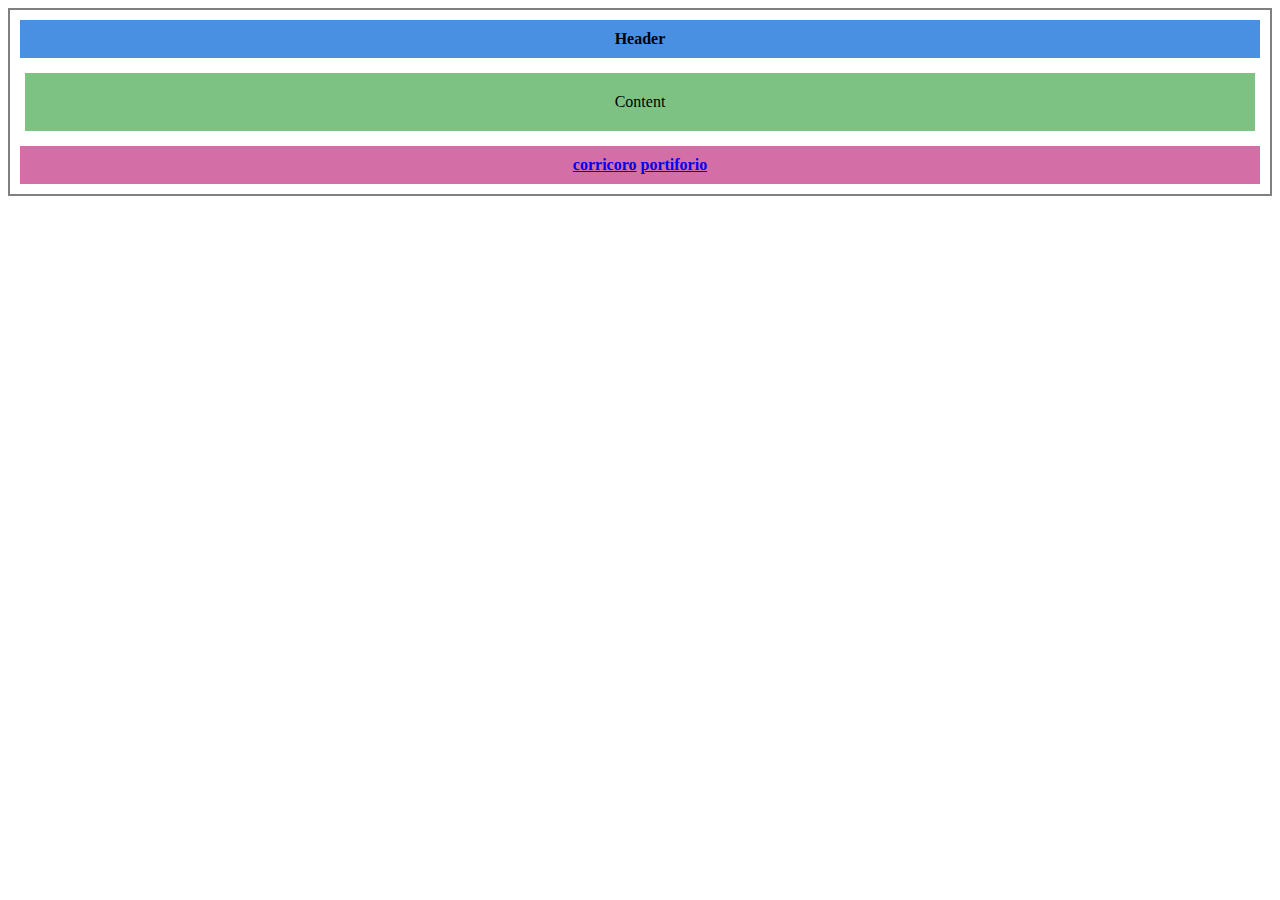
<file: index.html>
<!DOCTYPE html>
<html lang="pt-br">

<head>
    <meta charset="UTF-8">
    <meta name="viewport" content="width=device-width, initial-scale=1.0">
    <link rel="stylesheet" href="style.css">
</head>
<body>
  <div class="container">
    <header>Header</header>
    <main class="content-area">
      <section class="content">Content</section>
    </main>
    <footer>
      <a href="/coriculo/">corricoro</a>
      <a href="/portifolio/">portiforio</a>
    </footer>
  </div>
</body>

</html>
</file>
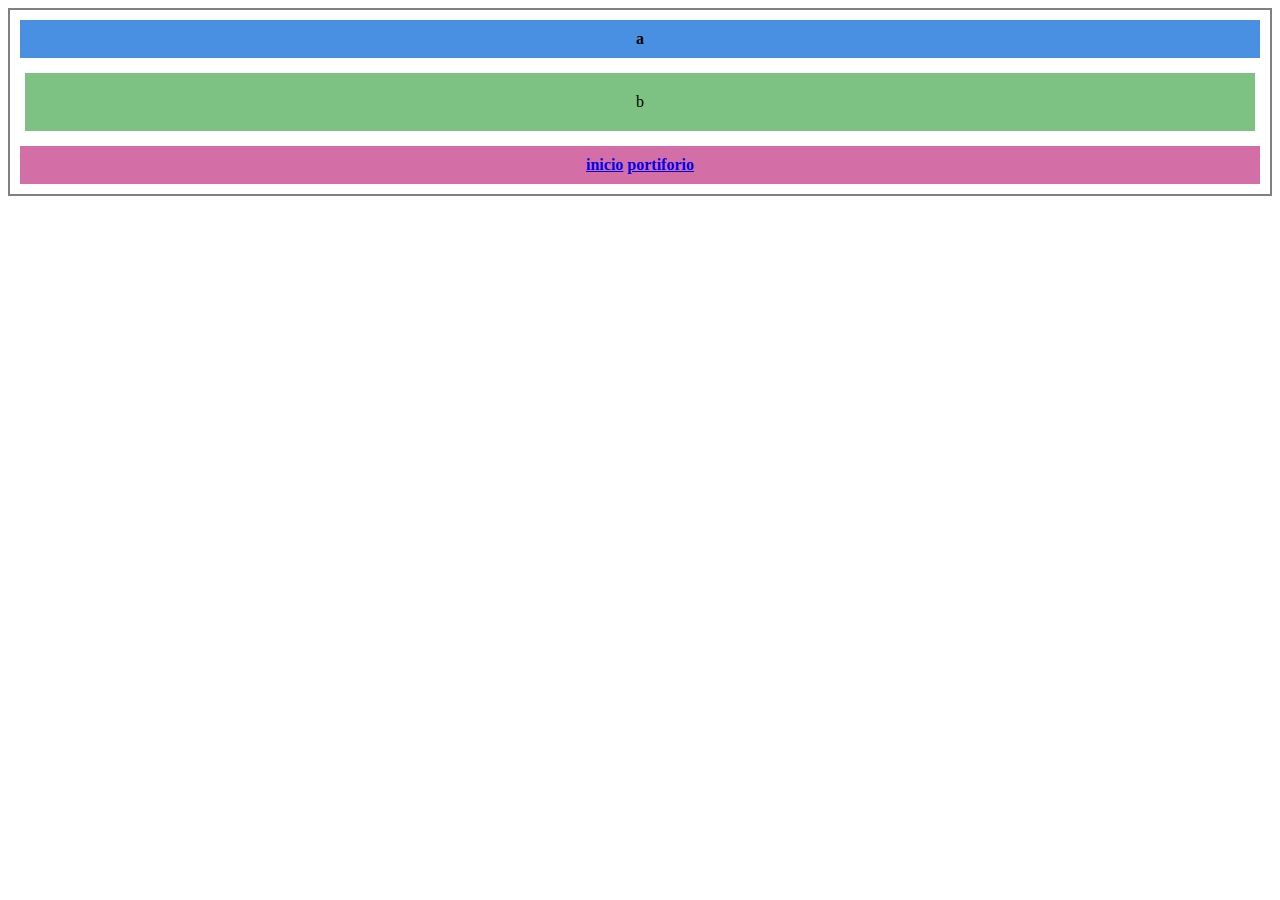
<file: coriculo/index.html>
<!DOCTYPE html>
<html lang="pt-br">

<head>
    <meta charset="UTF-8">
    <meta name="viewport" content="width=device-width, initial-scale=1.0">
    <link rel="stylesheet" href="style.css">
</head>
<body>
  <div class="container">
    <header>a</header>
    <main class="content-area">
      <section class="content">b</section>
    </main>
    <footer>
      <a href="/">inicio</a>
      <a href="/portifolio/">portiforio</a>
    </footer>
  </div>
</body>

</html>
</file>
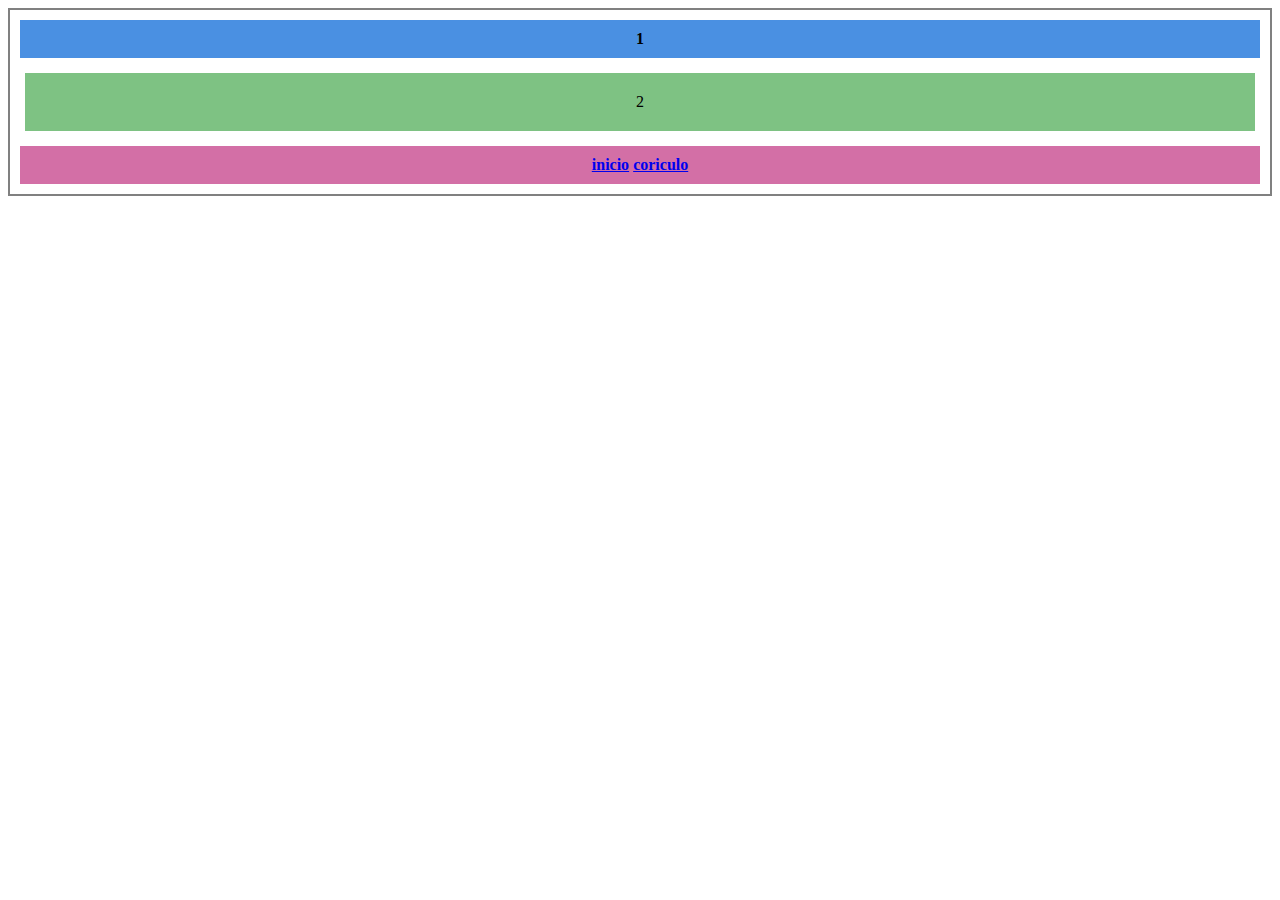
<file: portifolio/index.html>
<!DOCTYPE html>
<html lang="pt-br">

<head>
    <meta charset="UTF-8">
    <meta name="viewport" content="width=device-width, initial-scale=1.0">
    <link rel="stylesheet" href="style.css">
</head>
<body>
  <div class="container">
    <header>1</header>
    <main class="content-area">
      <section class="content">2</section>
    </main>
    <footer>
        <a href="/">inicio</a>
      <a href="/coriculo/">coriculo</a>
    </footer>
  </div>
</body>

</html>
</file>
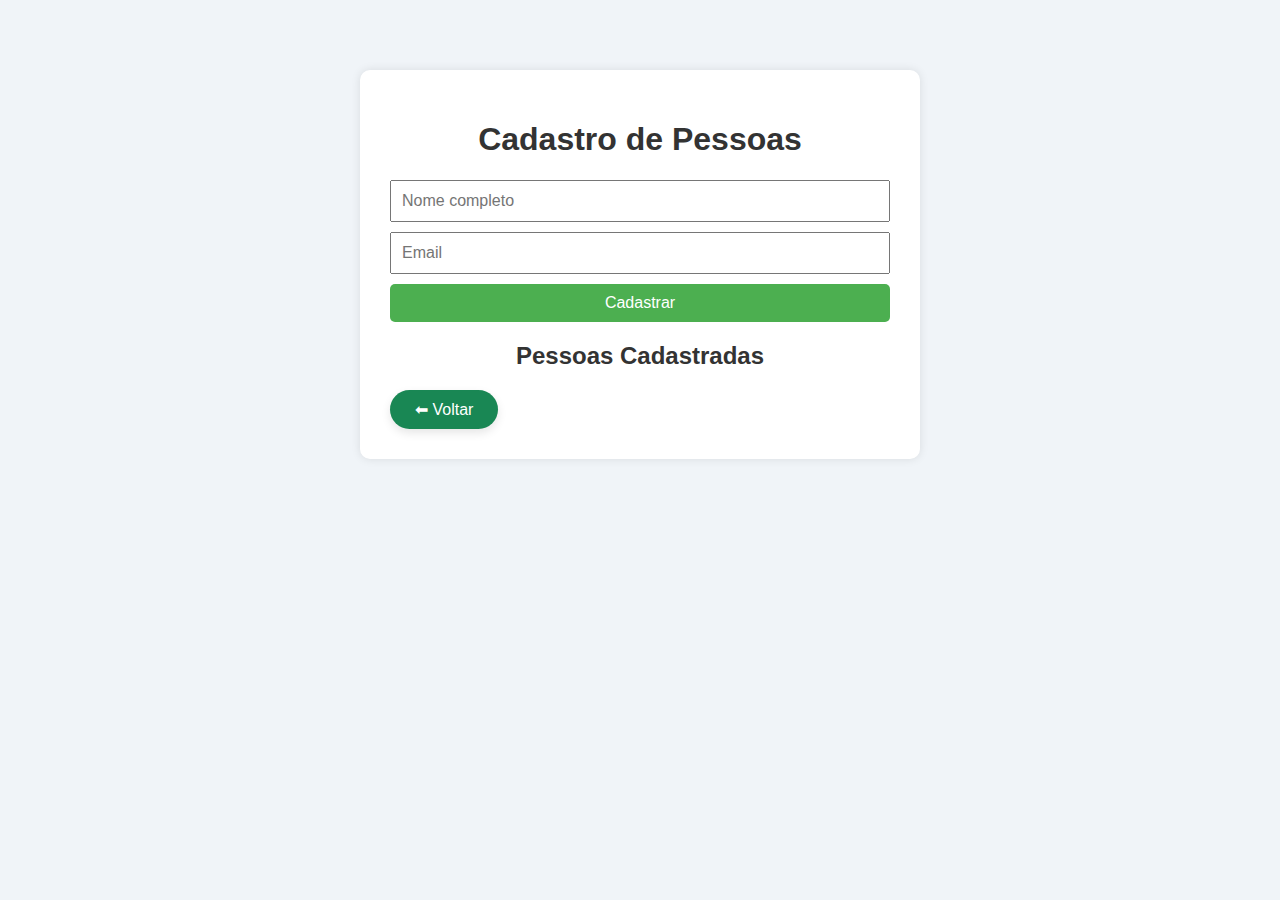
<file: SistemadeCadastro/index.html>
<!DOCTYPE html>
<html lang="pt-BR">
<head>
  <meta charset="UTF-8" />
  <meta name="viewport" content="width=device-width, initial-scale=1.0"/>
  <title>Sistema de Cadastro</title>
  <link rel="stylesheet" href="style.css" />
</head>
<body>
  <div class="container">
    <h1>Cadastro de Pessoas</h1>

    <form id="formCadastro">
      <input type="text" id="nome" placeholder="Nome completo" required />
      <input type="email" id="email" placeholder="Email" required />
      <button type="submit">Cadastrar</button>
    </form>

    <h2>Pessoas Cadastradas</h2>
    <ul id="listaPessoas"></ul>
<a href="../portfolio.html" class="btn-voltar">⬅ Voltar</a>

<style>
  .btn-voltar {
    display: inline-block;
    background-color: #198754; /* verde Bootstrap */
    color: white;
    text-decoration: none;
    padding: 10px 25px;
    border-radius: 30px;
    font-size: 16px;
    font-weight: 500;
    box-shadow: 0 4px 10px rgba(0,0,0,0.1);
    transition: all 0.3s ease;
  }

  .btn-voltar:hover {
    background-color: #157347;
    transform: scale(1.05);
    color: white;
    text-decoration: none;
  }
</style>

<script src="script.js"></script>
</body>
</html>
</file>
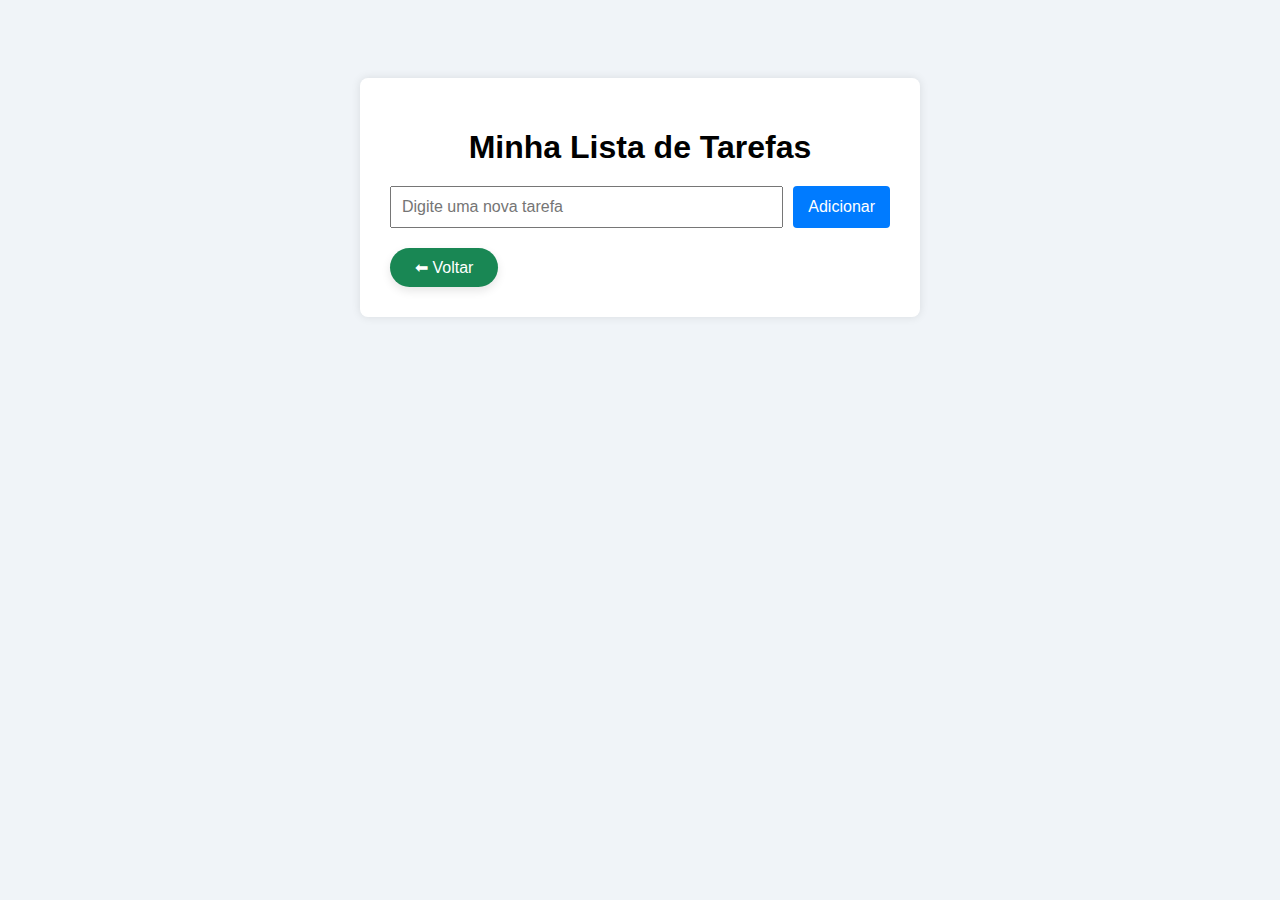
<file: To-DoList/index.html>
<!DOCTYPE html>
<html lang="pt-BR">
<head>
  <meta charset="UTF-8">
  <meta name="viewport" content="width=device-width, initial-scale=1.0">
  <title>To-Do List</title>
  <link rel="stylesheet" href="style.css">
</head>
<body>
  <div class="container">
    <h1>Minha Lista de Tarefas</h1>
    <form id="todo-form">
      <input type="text" id="task-input" placeholder="Digite uma nova tarefa" required>
      <button type="submit">Adicionar</button>
    </form>
    <ul id="task-list"></ul>
    <a href="../portfolio.html" class="btn-voltar">⬅ Voltar</a>

<style>
  .btn-voltar {
    display: inline-block;
    background-color: #198754; /* verde Bootstrap */
    color: white;
    text-decoration: none;
    padding: 10px 25px;
    border-radius: 30px;
    font-size: 16px;
    font-weight: 500;
    box-shadow: 0 4px 10px rgba(0,0,0,0.1);
    transition: all 0.3s ease;
  }

  .btn-voltar:hover {
    background-color: #157347;
    transform: scale(1.05);
    color: white;
    text-decoration: none;
  }
</style>

<script src="script.js"></script>
  </div>

  <script src="script.js"></script>
</body>
</html>
</file>
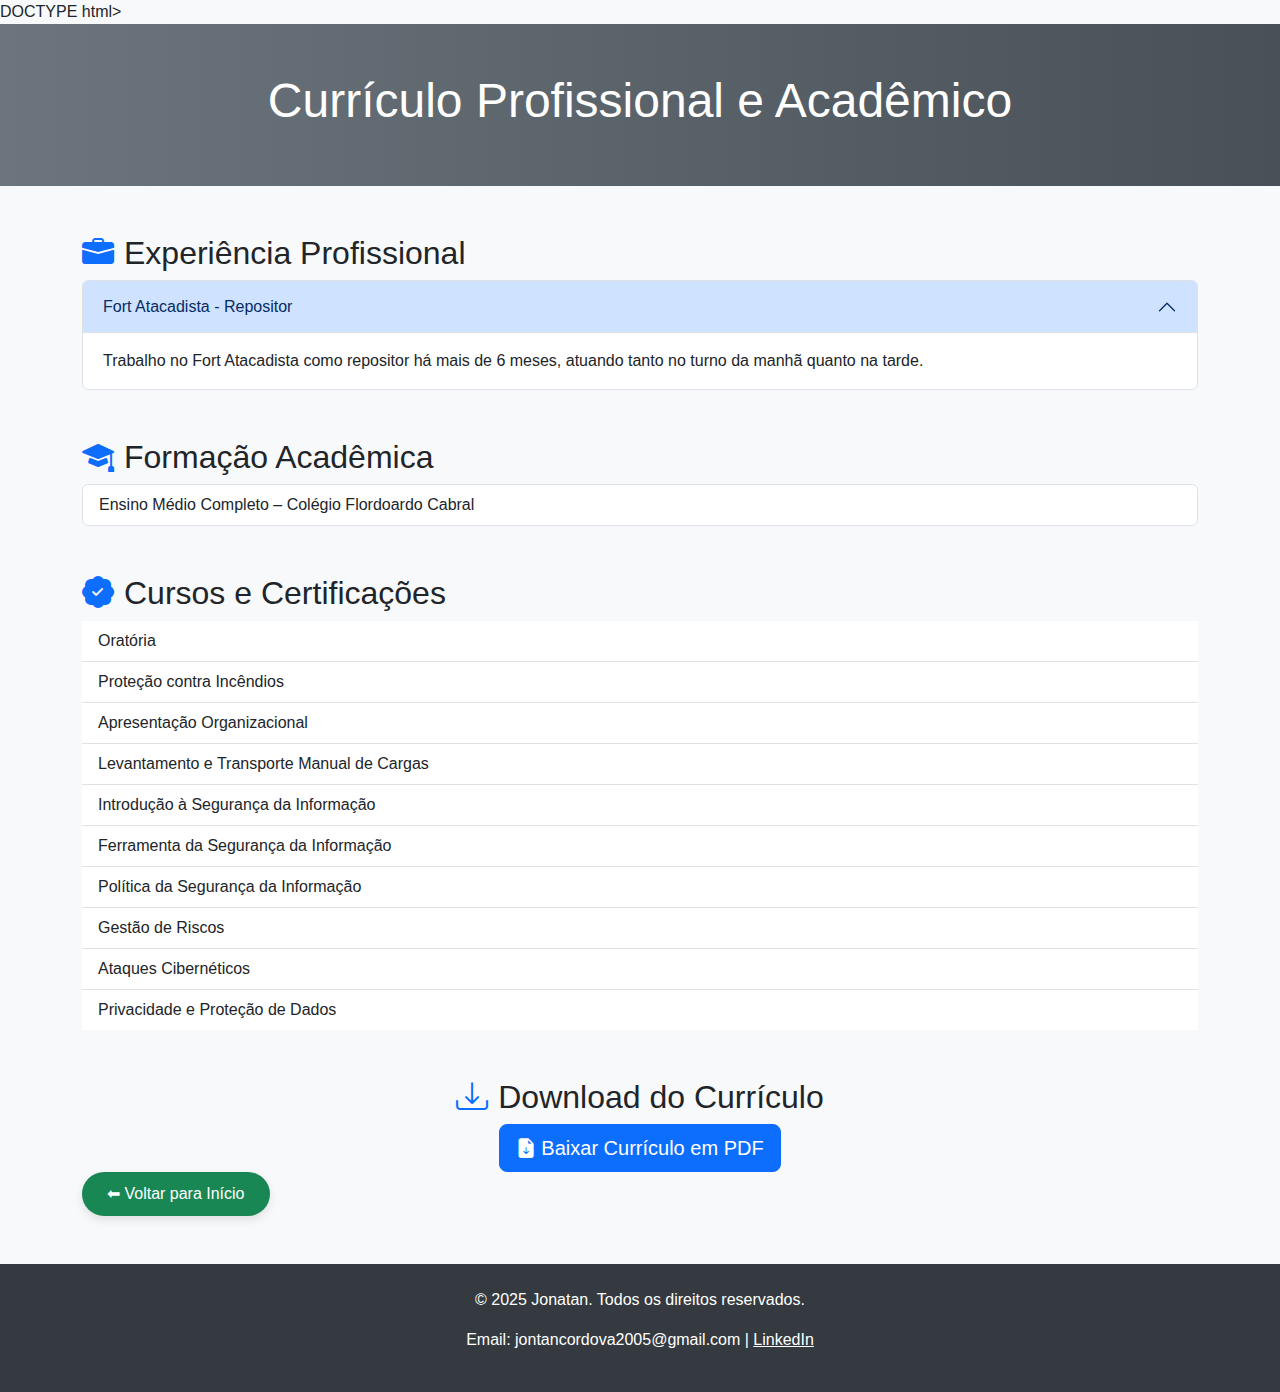
<file: curriculum.html>
DOCTYPE html>
<html lang="pt-BR">
<head>
  <meta charset="UTF-8" />
  <meta name="viewport" content="width=device-width, initial-scale=1" />
  <title>Currículo - Jonatan</title>
  <link href="https://cdn.jsdelivr.net/npm/bootstrap@5.3.3/dist/css/bootstrap.min.css" rel="stylesheet" />
  <link href="https://cdn.jsdelivr.net/npm/bootstrap-icons@1.10.5/font/bootstrap-icons.css" rel="stylesheet" />
  <style>
    body {
      background-color: #f8f9fa;
      font-family: 'Segoe UI', sans-serif;
    }

    header {
      background: linear-gradient(to right, #6c757d, #495057);
    }

    section h2 i {
      margin-right: 10px;
      color: #0d6efd;
    }

    .accordion-button {
      background-color: #e9ecef;
    }

    footer {
      background-color: #343a40;
    }

    .btn i {
      margin-right: 5px;
    }
  </style>
</head>
<body>

  <header class="text-white text-center py-5">
    <h1 class="display-5">Currículo Profissional e Acadêmico</h1>
  </header>

  <main class="container my-5">

    <!-- Experiência Profissional -->
    <section>
      <h2><i class="bi bi-briefcase-fill"></i>Experiência Profissional</h2>
      <div class="accordion" id="experienciaAccordion">
        <div class="accordion-item">
          <h2 class="accordion-header" id="exp1">
            <button class="accordion-button" type="button" data-bs-toggle="collapse" data-bs-target="#exp1Content" aria-expanded="true" aria-controls="exp1Content">
              Fort Atacadista - Repositor
            </button>
          </h2>
          <div id="exp1Content" class="accordion-collapse collapse show" aria-labelledby="exp1" data-bs-parent="#experienciaAccordion">
            <div class="accordion-body">
              Trabalho no Fort Atacadista como repositor há mais de 6 meses, atuando tanto no turno da manhã quanto na tarde.
            </div>
          </div>
        </div>
      </div>
    </section>

    <!-- Formação Acadêmica -->
    <section class="mt-5">
      <h2><i class="bi bi-mortarboard-fill"></i>Formação Acadêmica</h2>
      <ul class="list-group">
        <li class="list-group-item">Ensino Médio Completo – Colégio Flordoardo Cabral</li>
      </ul>
    </section>

    <!-- Cursos e Certificações -->
    <section class="mt-5">
      <h2><i class="bi bi-patch-check-fill"></i>Cursos e Certificações</h2>
      <ul class="list-group list-group-flush">
        <li class="list-group-item">Oratória</li>
        <li class="list-group-item">Proteção contra Incêndios</li>
        <li class="list-group-item">Apresentação Organizacional</li>
        <li class="list-group-item">Levantamento e Transporte Manual de Cargas</li>
        <li class="list-group-item">Introdução à Segurança da Informação</li>
        <li class="list-group-item">Ferramenta da Segurança da Informação</li>
        <li class="list-group-item">Política da Segurança da Informação</li>
        <li class="list-group-item">Gestão de Riscos</li>
        <li class="list-group-item">Ataques Cibernéticos</li>
        <li class="list-group-item">Privacidade e Proteção de Dados</li>
      </ul>
    </section>

    <!-- Download do Currículo -->
    <section class="mt-5 text-center">
      <h2><i class="bi bi-download"></i>Download do Currículo</h2>
      <a href="pdf/curriculo.pdf" class="btn btn-primary btn-lg" download="MeuCurriculo2025.pdf">
        <i class="bi bi-file-earmark-arrow-down-fill"></i>Baixar Currículo em PDF
      </a>
    </section><a href="index.html" class="btn-voltar">⬅ Voltar para Início</a>

<style>
  .btn-voltar {
    display: inline-block;
    background-color: #198754; /* verde Bootstrap */
    color: white;
    text-decoration: none;
    padding: 10px 25px;
    border-radius: 30px;
    font-size: 16px;
    font-weight: 500;
    box-shadow: 0 4px 10px rgba(0,0,0,0.1);
    transition: all 0.3s ease;
  }

  .btn-voltar:hover {
    background-color: #157347;
    transform: scale(1.05);
    color: white;
    text-decoration: none;
  }
</style>
</main>

  <footer class="text-white text-center py-4">
    <p>&copy; 2025 Jonatan. Todos os direitos reservados.</p>
    <p>Email: jontancordova2005@gmail.com | <a href="https://linkedin.com/in/seuperfil" class="text-white text-decoration-underline">LinkedIn</a></p>
  </footer>

  <script src="https://cdn.jsdelivr.net/npm/bootstrap@5.3.3/dist/js/bootstrap.bundle.min.js"></script>
</body>
</html>
</file>
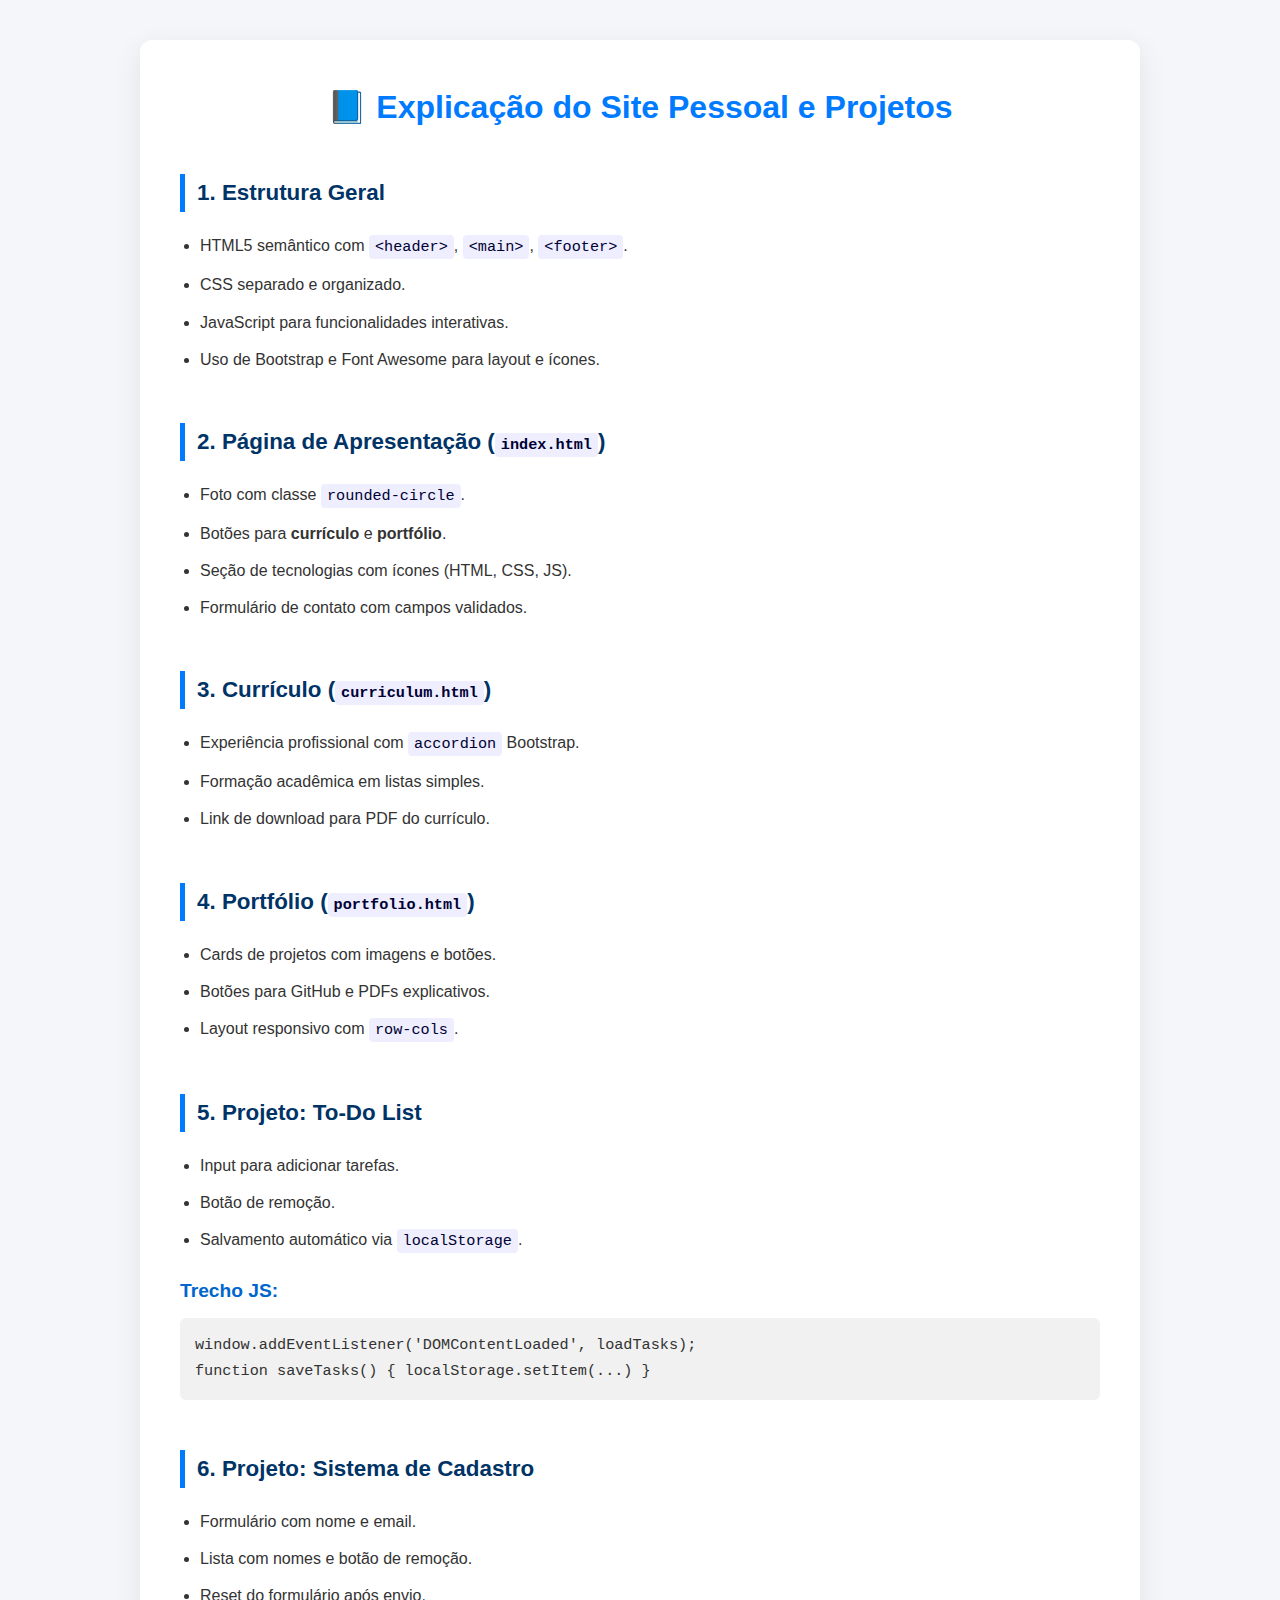
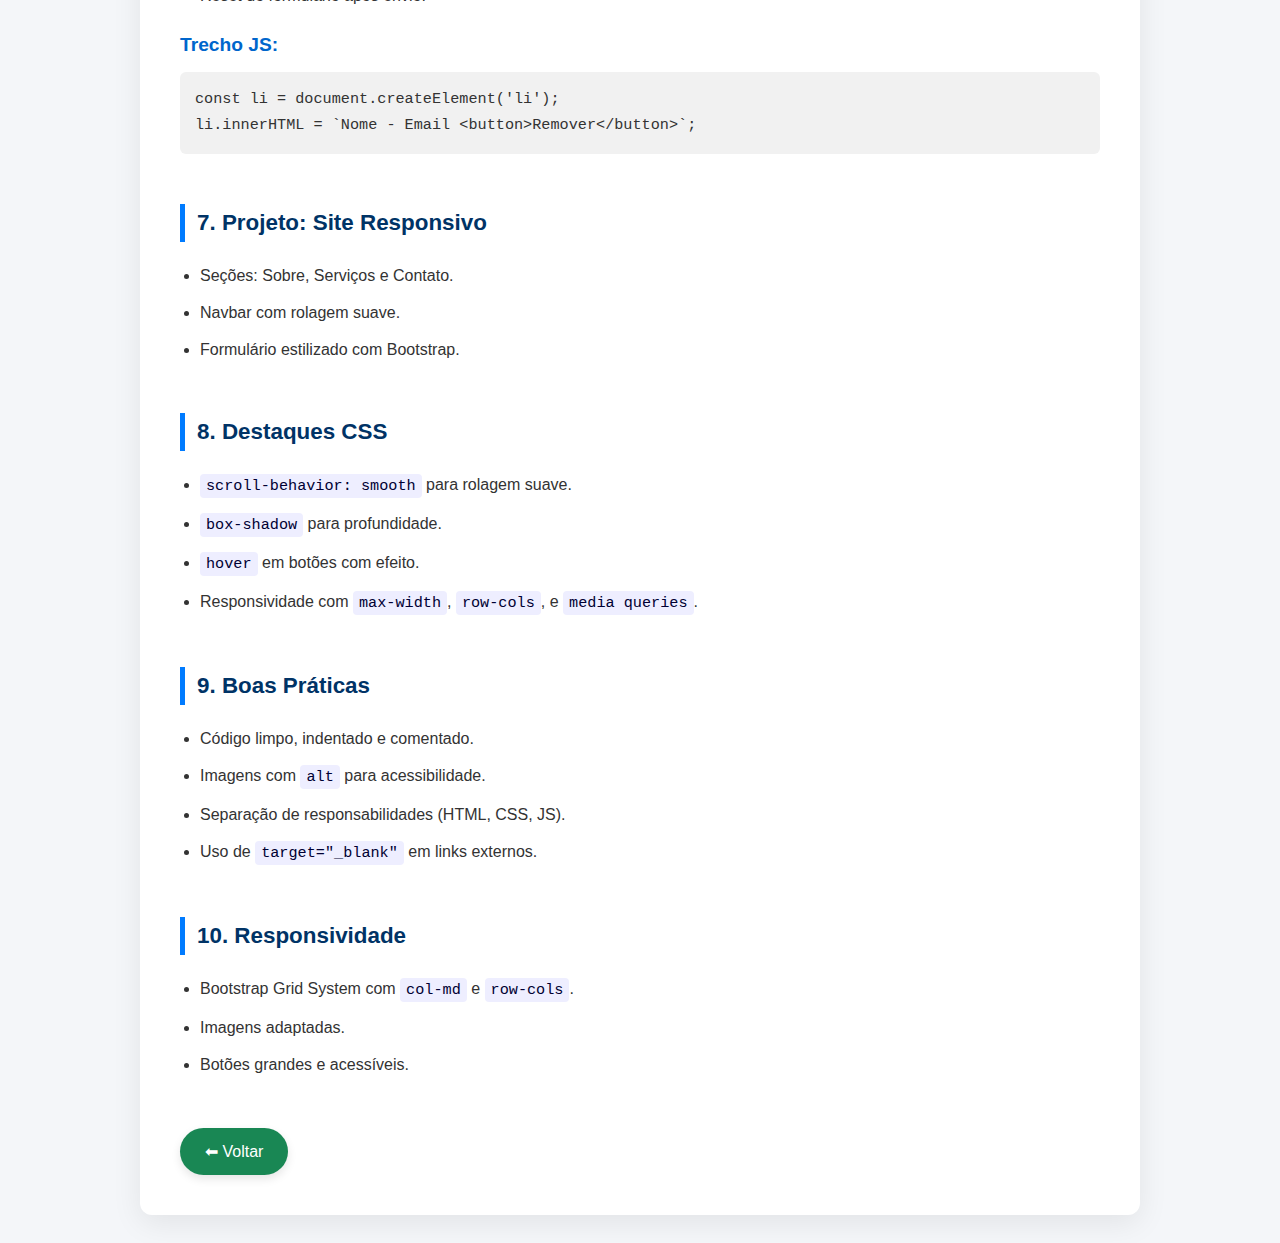
<file: explicacao.html>
<!DOCTYPE html>
<html lang="pt-BR">
<head>
  <meta charset="UTF-8">
  <title>Explicação do Site Pessoal - Jonatan Cordova</title>
  <meta name="viewport" content="width=device-width, initial-scale=1.0">
  <style>
    /* Reset */
    * {
      box-sizing: border-box;
      margin: 0;
      padding: 0;
    }

    body {
      font-family: 'Segoe UI', Tahoma, Geneva, Verdana, sans-serif;
      line-height: 1.7;
      background-color: #f4f6f9;
      color: #333;
      padding: 40px 20px;
    }

    .container {
      max-width: 1000px;
      margin: auto;
      background: #ffffff;
      padding: 40px;
      border-radius: 12px;
      box-shadow: 0 8px 30px rgba(0, 0, 0, 0.08);
    }

    h1 {
      text-align: center;
      font-size: 2rem;
      color: #007bff;
      margin-bottom: 30px;
    }

    h2 {
      font-size: 1.4rem;
      color: #003366;
      border-left: 5px solid #007bff;
      padding-left: 12px;
      margin-top: 40px;
      margin-bottom: 20px;
    }

    h3 {
      font-size: 1.2rem;
      color: #0066cc;
      margin-top: 20px;
      margin-bottom: 10px;
    }

    ul {
      margin-left: 20px;
      margin-bottom: 20px;
    }

    li {
      margin-bottom: 10px;
    }

    code {
      background-color: #eef;
      color: #003;
      padding: 3px 6px;
      border-radius: 4px;
      font-size: 0.95rem;
    }

    .code-block {
      background: #f1f1f1;
      padding: 15px;
      margin-top: 10px;
      margin-bottom: 20px;
      font-family: 'Courier New', monospace;
      font-size: 0.95rem;
      border-radius: 6px;
      overflow-x: auto;
    }

    .section {
      margin-bottom: 50px;
    }

    @media (max-width: 600px) {
      body {
        padding: 20px 10px;
      }

      .container {
        padding: 20px;
      }

      h1 {
        font-size: 1.5rem;
      }

      h2 {
        font-size: 1.2rem;
      }
    }
  </style>
</head>
<body>

  <div class="container">
    <h1>📘 Explicação do Site Pessoal e Projetos</h1>

    <div class="section">
      <h2>1. Estrutura Geral</h2>
      <ul>
        <li>HTML5 semântico com <code>&lt;header&gt;</code>, <code>&lt;main&gt;</code>, <code>&lt;footer&gt;</code>.</li>
        <li>CSS separado e organizado.</li>
        <li>JavaScript para funcionalidades interativas.</li>
        <li>Uso de Bootstrap e Font Awesome para layout e ícones.</li>
      </ul>
    </div>

    <div class="section">
      <h2>2. Página de Apresentação (<code>index.html</code>)</h2>
      <ul>
        <li>Foto com classe <code>rounded-circle</code>.</li>
        <li>Botões para <strong>currículo</strong> e <strong>portfólio</strong>.</li>
        <li>Seção de tecnologias com ícones (HTML, CSS, JS).</li>
        <li>Formulário de contato com campos validados.</li>
      </ul>
    </div>

    <div class="section">
      <h2>3. Currículo (<code>curriculum.html</code>)</h2>
      <ul>
        <li>Experiência profissional com <code>accordion</code> Bootstrap.</li>
        <li>Formação acadêmica em listas simples.</li>
        <li>Link de download para PDF do currículo.</li>
      </ul>
    </div>

    <div class="section">
      <h2>4. Portfólio (<code>portfolio.html</code>)</h2>
      <ul>
        <li>Cards de projetos com imagens e botões.</li>
        <li>Botões para GitHub e PDFs explicativos.</li>
        <li>Layout responsivo com <code>row-cols</code>.</li>
      </ul>
    </div>

    <div class="section">
      <h2>5. Projeto: To-Do List</h2>
      <ul>
        <li>Input para adicionar tarefas.</li>
        <li>Botão de remoção.</li>
        <li>Salvamento automático via <code>localStorage</code>.</li>
      </ul>
      <h3>Trecho JS:</h3>
      <div class="code-block">
        window.addEventListener('DOMContentLoaded', loadTasks);<br>
        function saveTasks() { localStorage.setItem(...) }
      </div>
    </div>

    <div class="section">
      <h2>6. Projeto: Sistema de Cadastro</h2>
      <ul>
        <li>Formulário com nome e email.</li>
        <li>Lista com nomes e botão de remoção.</li>
        <li>Reset do formulário após envio.</li>
      </ul>
      <h3>Trecho JS:</h3>
      <div class="code-block">
        const li = document.createElement('li');<br>
        li.innerHTML = `Nome - Email &lt;button&gt;Remover&lt;/button&gt;`;
      </div>
    </div>

    <div class="section">
      <h2>7. Projeto: Site Responsivo</h2>
      <ul>
        <li>Seções: Sobre, Serviços e Contato.</li>
        <li>Navbar com rolagem suave.</li>
        <li>Formulário estilizado com Bootstrap.</li>
      </ul>
    </div>

    <div class="section">
      <h2>8. Destaques CSS</h2>
      <ul>
        <li><code>scroll-behavior: smooth</code> para rolagem suave.</li>
        <li><code>box-shadow</code> para profundidade.</li>
        <li><code>hover</code> em botões com efeito.</li>
        <li>Responsividade com <code>max-width</code>, <code>row-cols</code>, e <code>media queries</code>.</li>
      </ul>
    </div>

    <div class="section">
      <h2>9. Boas Práticas</h2>
      <ul>
        <li>Código limpo, indentado e comentado.</li>
        <li>Imagens com <code>alt</code> para acessibilidade.</li>
        <li>Separação de responsabilidades (HTML, CSS, JS).</li>
        <li>Uso de <code>target="_blank"</code> em links externos.</li>
      </ul>
    </div>

    <div class="section">
      <h2>10. Responsividade</h2>
      <ul>
        <li>Bootstrap Grid System com <code>col-md</code> e <code>row-cols</code>.</li>
        <li>Imagens adaptadas.</li>
        <li>Botões grandes e acessíveis.</li>
      </ul>
    </div>
<a href="portfolio.html" class="btn-voltar">⬅ Voltar</a>

<style>
  .btn-voltar {
    display: inline-block;
    background-color: #198754; /* verde Bootstrap */
    color: white;
    text-decoration: none;
    padding: 10px 25px;
    border-radius: 30px;
    font-size: 16px;
    font-weight: 500;
    box-shadow: 0 4px 10px rgba(0,0,0,0.1);
    transition: all 0.3s ease;
  }

  .btn-voltar:hover {
    background-color: #157347;
    transform: scale(1.05);
    color: white;
    text-decoration: none;
  }
</style>
  </div>
</body>
</html>
</file>
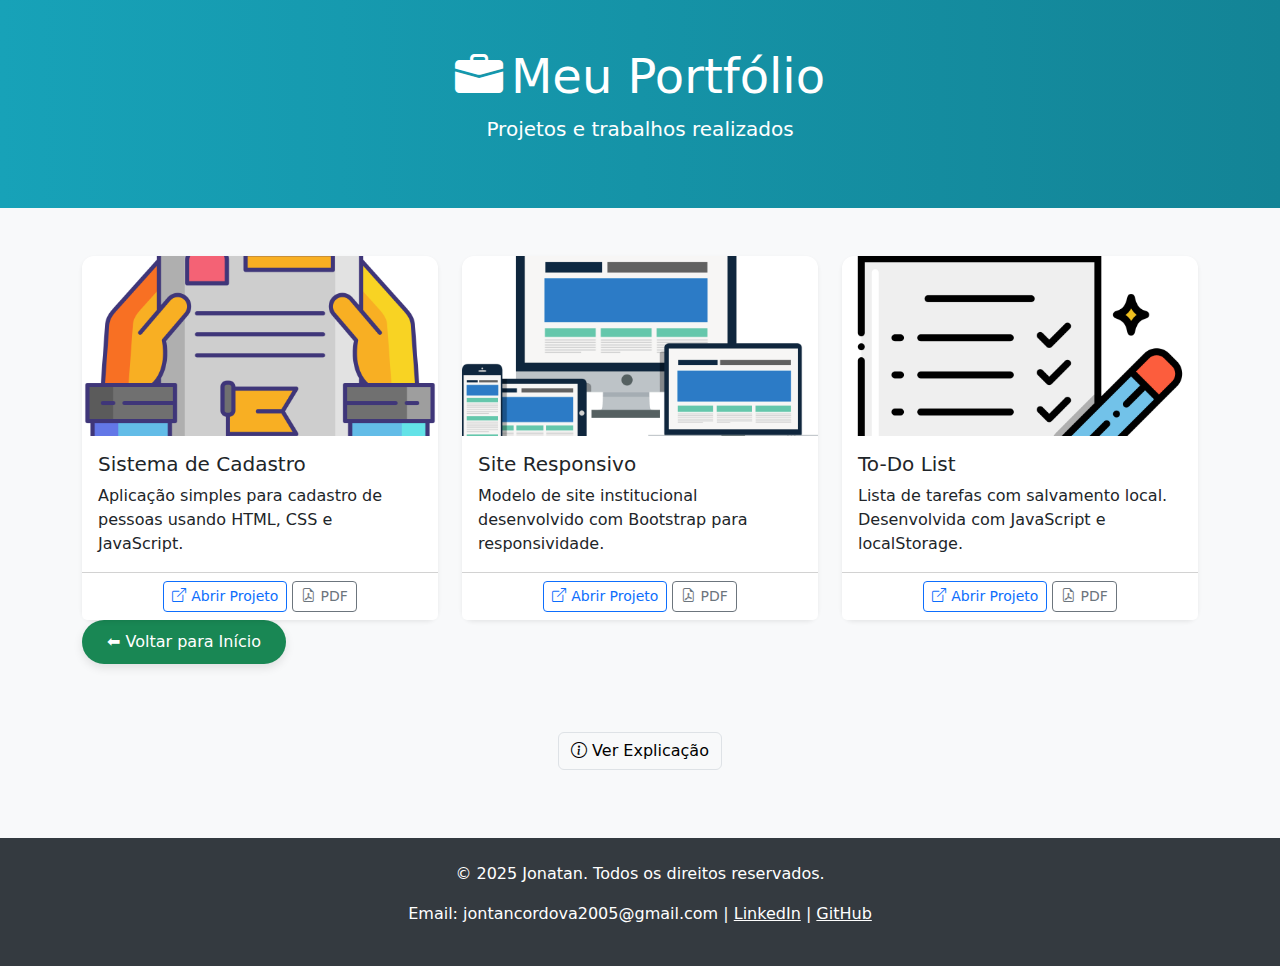
<file: portfolio.html>
<!DOCTYPE html>
<html lang="pt-BR">
<head>
  <meta charset="UTF-8" />
  <meta name="viewport" content="width=device-width, initial-scale=1.0" />
  <title>Portfólio - Jonatan</title>
  <link href="https://cdn.jsdelivr.net/npm/bootstrap@5.3.3/dist/css/bootstrap.min.css" rel="stylesheet" />
  <link href="https://cdn.jsdelivr.net/npm/bootstrap-icons@1.10.5/font/bootstrap-icons.css" rel="stylesheet" />
  <style>
    body {
      background-color: #f8f9fa;
    }

    header {
      background: linear-gradient(90deg, #17a2b8, #138496);
    }

    .card {
      transition: transform 0.3s ease, box-shadow 0.3s ease;
      border: none;
      border-radius: 12px;
    }

    .card:hover {
      transform: scale(1.02);
      box-shadow: 0 6px 20px rgba(0, 0, 0, 0.1);
    }

    .card-img-top {
      border-top-left-radius: 12px;
      border-top-right-radius: 12px;
      max-height: 180px;
      object-fit: cover;
    }

    .btn-outline-primary i,
    .btn-outline-secondary i {
      margin-right: 5px;
    }

    .btn-light {
      margin: 20px;
    }

    footer {
      background-color: #343a40;
    }
  </style>
</head>
<body>
  <header class="text-white text-center py-5">
    <h1 class="display-5"><i class="bi bi-briefcase-fill me-2"></i>Meu Portfólio</h1>
    <p class="lead">Projetos e trabalhos realizados</p>
  </header>

  <main class="container my-5">
    <section>
      <div class="row row-cols-1 row-cols-md-3 g-4">

        <!-- Projeto 1 -->
        <div class="col">
          <div class="card h-100 shadow-sm">
            <img src="img/projetos/projeto1.jpg" class="card-img-top" alt="Projeto 1" loading="lazy">
            <div class="card-body">
              <h5 class="card-title">Sistema de Cadastro</h5>
              <p class="card-text">Aplicação simples para cadastro de pessoas usando HTML, CSS e JavaScript.</p>
            </div>
            <div class="card-footer bg-white text-center">
              <a href="SistemadeCadastro/index.html" class="btn btn-outline-primary btn-sm" target="_blank"><i class="bi bi-box-arrow-up-right"></i>Abrir Projeto</a>
              <a href="pdf/projeto1.pdf" class="btn btn-outline-secondary btn-sm" target="_blank"><i class="bi bi-file-earmark-pdf"></i>PDF</a>
            </div>
          </div>
        </div>

        <!-- Projeto 2 -->
        <div class="col">
          <div class="card h-100 shadow-sm">
            <img src="img/projetos/projeto2.jpg" class="card-img-top" alt="Projeto 2" loading="lazy">
            <div class="card-body">
              <h5 class="card-title">Site Responsivo</h5>
              <p class="card-text">Modelo de site institucional desenvolvido com Bootstrap para responsividade.</p>
            </div>
            <div class="card-footer bg-white text-center">
              <a href="SiteResponsivo/index.html" class="btn btn-outline-primary btn-sm" target="_blank"><i class="bi bi-box-arrow-up-right"></i>Abrir Projeto</a>
              <a href="pdf/projeto2.pdf" class="btn btn-outline-secondary btn-sm" target="_blank"><i class="bi bi-file-earmark-pdf"></i>PDF</a>
            </div>
          </div>
        </div>

        <!-- Projeto 3 -->
        <div class="col">
          <div class="card h-100 shadow-sm">
            <img src="img/projetos/projeto3.jpg" class="card-img-top" alt="Projeto 3" loading="lazy">
            <div class="card-body">
              <h5 class="card-title">To-Do List</h5>
              <p class="card-text">Lista de tarefas com salvamento local. Desenvolvida com JavaScript e localStorage.</p>
            </div>
            <div class="card-footer bg-white text-center">
              <a href="To-DoList/index.html" class="btn btn-outline-primary btn-sm" target="_blank"><i class="bi bi-box-arrow-up-right"></i>Abrir Projeto</a>
              <a href="pdf/projeto3.pdf" class="btn btn-outline-secondary btn-sm" target="_blank"><i class="bi bi-file-earmark-pdf"></i>PDF</a>
            </div>
          </div>
        </div>

      </div>
    </section>
    </section><a href="index.html" class="btn-voltar">⬅ Voltar para Início</a>

<style>
  .btn-voltar {
    display: inline-block;
    background-color: #198754; /* verde Bootstrap */
    color: white;
    text-decoration: none;
    padding: 10px 25px;
    border-radius: 30px;
    font-size: 16px;
    font-weight: 500;
    box-shadow: 0 4px 10px rgba(0,0,0,0.1);
    transition: all 0.3s ease;
  }

  .btn-voltar:hover {
    background-color: #157347;
    transform: scale(1.05);
    color: white;
    text-decoration: none;
  }
</style>
  </main>

  <!-- Botões de navegação -->
  <div class="text-center">
    <a href="explicacao.html" class="btn btn-light border"><i class="bi bi-info-circle"></i> Ver Explicação</a>
  </div>

 <footer class="text-white text-center py-4 mt-5">
  <p>&copy; 2025 Jonatan. Todos os direitos reservados.</p>
  <p>
    Email: jontancordova2005@gmail.com |
    <a href="https://www.linkedin.com/in/jonatan-cordova-521862374" class="text-white text-decoration-underline" target="_blank" rel="noopener noreferrer">LinkedIn</a> |
    <a href="https://github.com/jonatan200805" class="text-white text-decoration-underline" target="_blank" rel="noopener noreferrer">GitHub</a>
  </p>
</footer>

  <script src="https://cdn.jsdelivr.net/npm/bootstrap@5.3.3/dist/js/bootstrap.bundle.min.js"></script>
</body>
</html>
</file>
<file: style.css>
.container {
  border: 2px solid gray;
  padding: 10px;
}

header, footer {
  background-color: #4A90E2;
  text-align: center;
  padding: 10px;
  font-weight: bold;
}

footer {
  background-color: #D36FA6;
}

.content-area {
  display: flex;
  justify-content: center;
  margin: 10px 0;
}

.content {
  background-color: #7EC283;
  flex: 1;
  padding: 20px;
  margin: 5px;
  text-align: center;
}
</file>
<file: coriculo/style.css>
.container {
  border: 2px solid gray;
  padding: 10px;
}

header, footer {
  background-color: #4A90E2;
  text-align: center;
  padding: 10px;
  font-weight: bold;
}

footer {
  background-color: #D36FA6;
}

.content-area {
  display: flex;
  justify-content: center;
  margin: 10px 0;
}

.content {
  background-color: #7EC283;
  flex: 1;
  padding: 20px;
  margin: 5px;
  text-align: center;
}
</file>
<file: portifolio/style.css>
.container {
  border: 2px solid gray;
  padding: 10px;
}

header, footer {
  background-color: #4A90E2;
  text-align: center;
  padding: 10px;
  font-weight: bold;
}

footer {
  background-color: #D36FA6;
}

.content-area {
  display: flex;
  justify-content: center;
  margin: 10px 0;
}

.content {
  background-color: #7EC283;
  flex: 1;
  padding: 20px;
  margin: 5px;
  text-align: center;
}
</file>
<file: SistemadeCadastro/style.css>
body {
  font-family: Arial, sans-serif;
  background-color: #f0f4f8;
  margin: 0;
  padding: 20px;
}

.container {
  max-width: 500px;
  background: #fff;
  margin: 50px auto;
  padding: 30px;
  border-radius: 10px;
  box-shadow: 0 0 10px rgba(0,0,0,0.1);
}

h1, h2 {
  text-align: center;
  color: #333;
}

form {
  display: flex;
  flex-direction: column;
  gap: 10px;
}

input, button {
  padding: 10px;
  font-size: 16px;
}

button {
  background-color: #4caf50;
  color: white;
  border: none;
  cursor: pointer;
  border-radius: 5px;
}

button:hover {
  background-color: #45a049;
}

#listaPessoas {
  list-style: none;
  padding: 0;
}

#listaPessoas li {
  background: #e9f5ff;
  margin: 8px 0;
  padding: 10px;
  border-radius: 5px;
  position: relative;
}

.remove-btn {
  position: absolute;
  right: 10px;
  top: 10px;
  background: red;
  color: white;
  border: none;
  padding: 5px 10px;
  cursor: pointer;
  border-radius: 3px;
}
</file>
<file: To-DoList/style.css>
body {
  font-family: Arial, sans-serif;
  background: #f0f4f8;
  padding: 20px;
}

.container {
  max-width: 500px;
  margin: 50px auto;
  background: #fff;
  padding: 30px;
  border-radius: 8px;
  box-shadow: 0 0 10px rgba(0,0,0,0.1);
}

h1 {
  text-align: center;
  margin-bottom: 20px;
}

form {
  display: flex;
  gap: 10px;
  margin-bottom: 20px;
}

input[type="text"] {
  flex: 1;
  padding: 10px;
  font-size: 16px;
}

button {
  padding: 10px 15px;
  background-color: #007bff;
  border: none;
  color: white;
  font-size: 16px;
  border-radius: 4px;
  cursor: pointer;
}

button:hover {
  background-color: #0056b3;
}

#task-list {
  list-style: none;
  padding: 0;
}

#task-list li {
  padding: 10px;
  background: #e9f5ff;
  border-radius: 4px;
  margin-bottom: 10px;
  display: flex;
  justify-content: space-between;
  align-items: center;
}

.remove-btn {
  background: red;
  color: white;
  border: none;
  padding: 5px 10px;
  cursor: pointer;
  border-radius: 3px;
}
</file>
